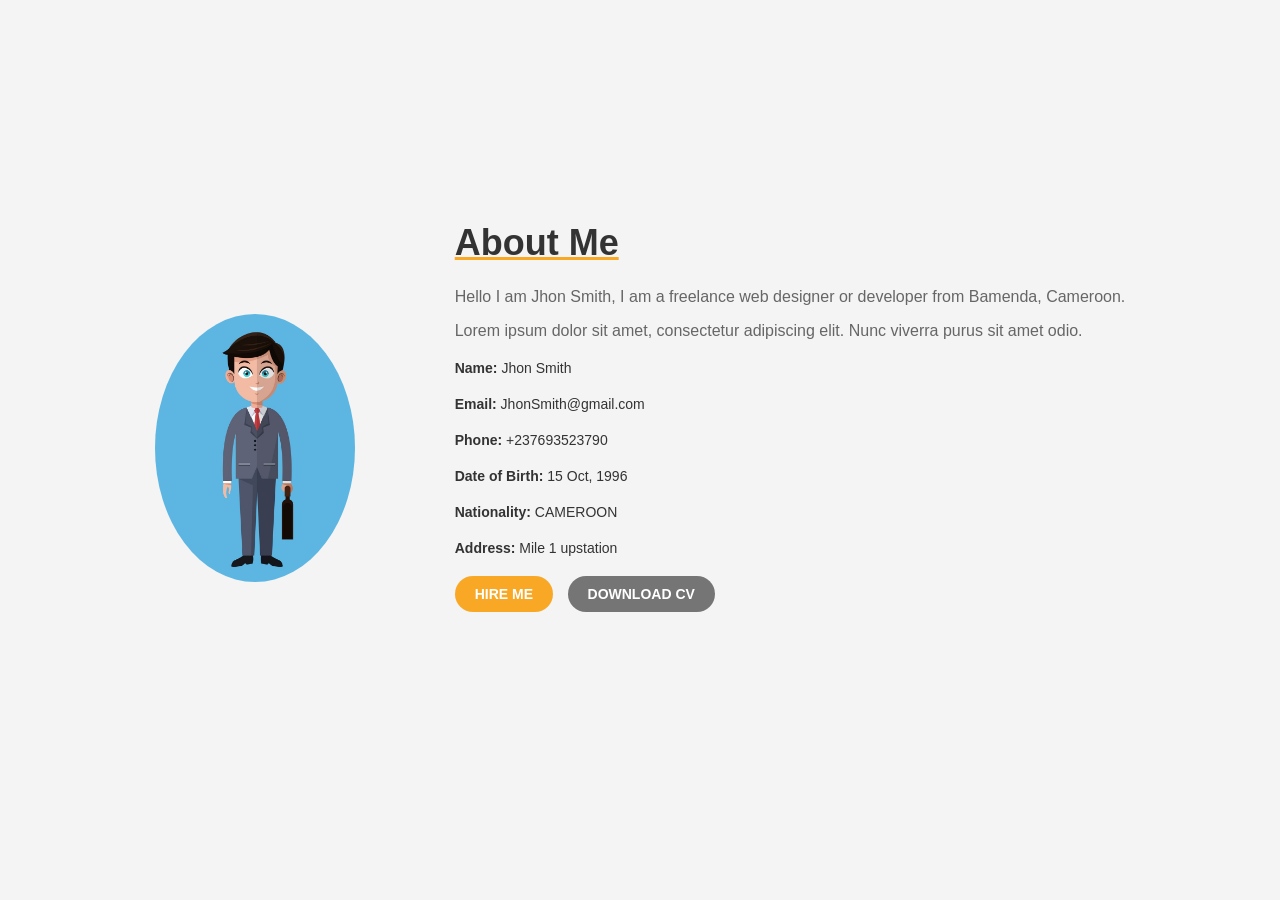
<file: about0.html>
<!DOCTYPE html>
<html lang="en">
<head>
    <meta charset="UTF-8">
    <meta name="viewport" content="width=device-width, initial-scale=1.0">
    <title>About Me</title>
    <link rel="stylesheet" href="styles.css">
</head>
<body>
    <div class="container">
        <div class="profile-picture">
            <img src="img2.jpg" alt="Profile Picture">
        </div>
        <div class="about-me">
            <h1>About Me</h1>
            <p>Hello I am Jhon Smith, I am a freelance web designer or developer from Bamenda, Cameroon.</p>
            <p>Lorem ipsum dolor sit amet, consectetur adipiscing elit. Nunc viverra purus sit amet odio.</p>
            <div class="details">
                <p><strong>Name:</strong> Jhon Smith</p>
                <p><strong>Email:</strong> JhonSmith@gmail.com</p>
                <p><strong>Phone:</strong> +237693523790</p>
                <p><strong>Date of Birth:</strong> 15 Oct, 1996</p>
                <p><strong>Nationality:</strong> CAMEROON</p>
                <p><strong>Address:</strong> Mile 1 upstation</p>
            </div>
            <div class="buttons">
                <a href="#" class="hire-me">HIRE ME</a>
                <a href="#" class="download-cv">DOWNLOAD CV</a>
            </div>
        </div>
    </div>
</body>
</html>
</file>
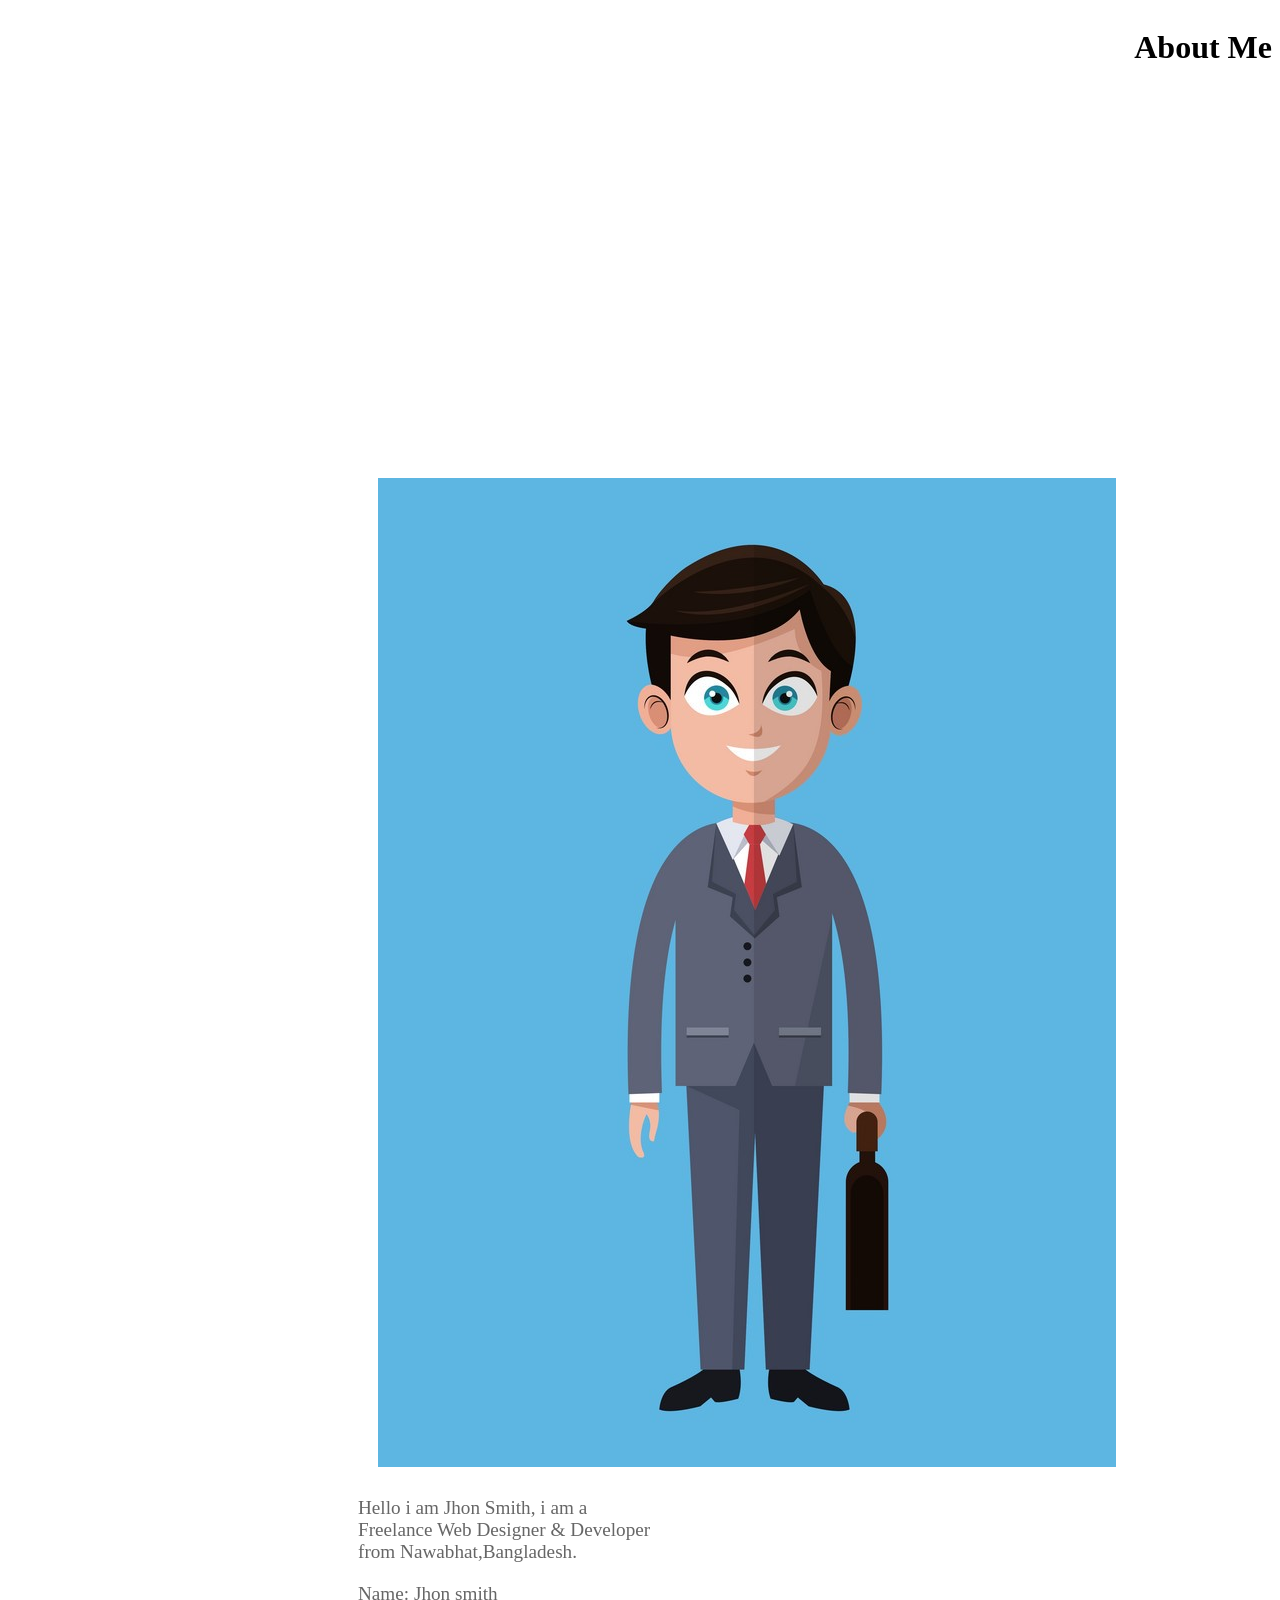
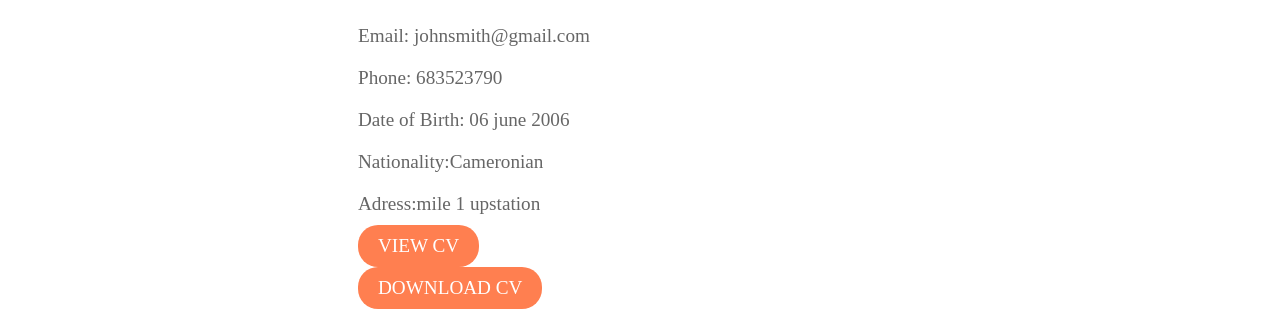
<file: about2.html>
<!DOCTYPE html>
<html lang="en">
<head>
    <meta charset="UTF-8">
    <meta name="viewport" content="width=device-width, initial-scale=1.0">
    <title>Document</title>
    <link rel="stylesheet" href="about1.css">
</head>
<body>
    <div  class="info">
        <h1> About Me</h1></div>
    <div class="container">
        <div class="profile-image">
            <img src="img2.jpg" alt="Jhon Smith">
        <p> Hello i am Jhon Smith, i am a Freelance Web Designer & Developer from Nawabhat,Bangladesh.</p>
        <p>Name: Jhon smith</p>
        <p>Email: johnsmith@gmail.com</p>
        <p>Phone: 683523790</p>
        <P>Date of Birth: 06 june 2006</P>
        <p>Nationality:Cameronian</p>
        <p>Adress:mile 1 upstation</p>
        <a href="#" class="button">VIEW CV</a>
        <a href="#" class="button"> DOWNLOAD CV</a> 
        
        </div>
      </div>
      </body>
      </html>
</file>
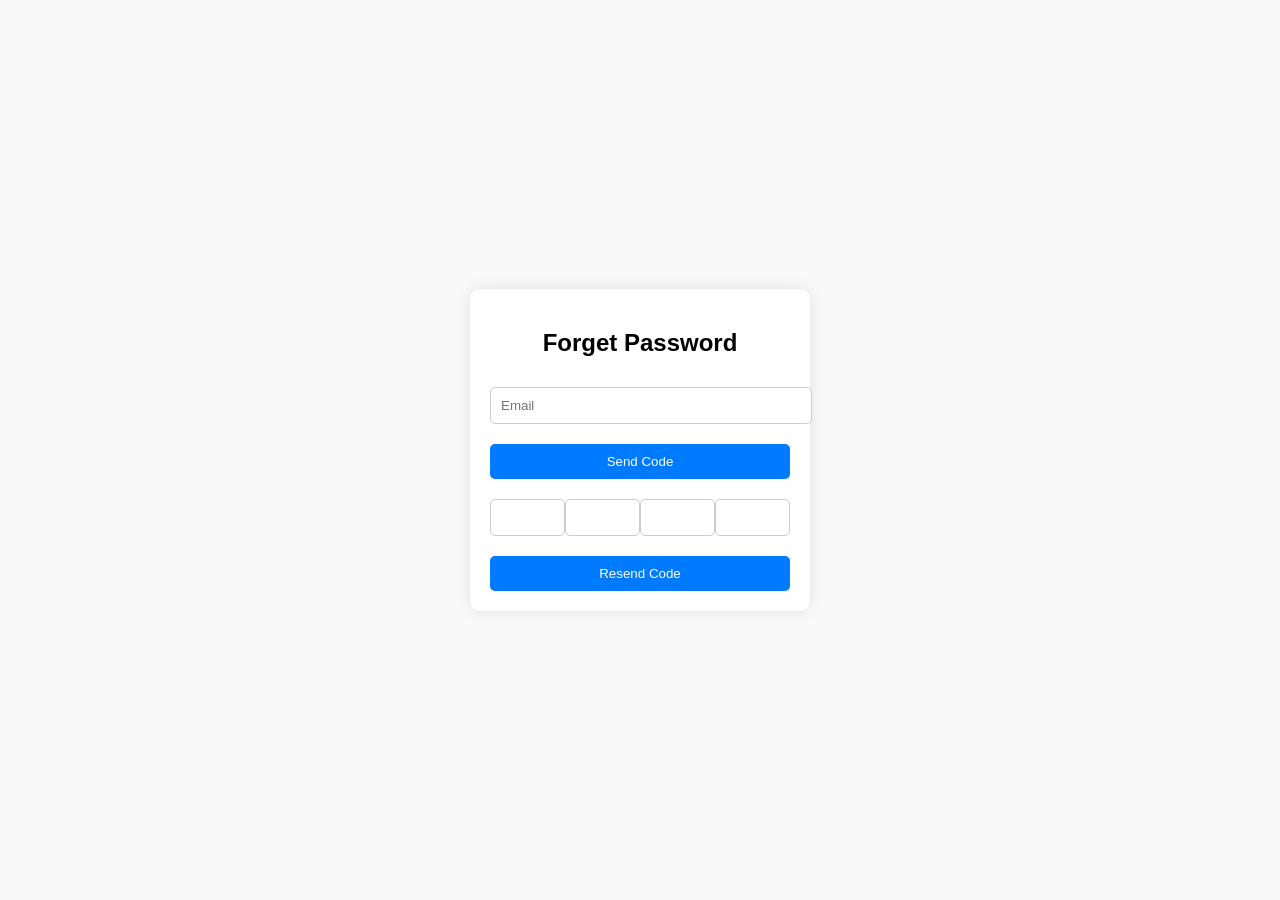
<file: FORGOTTENPWDFORM.html>
<!DOCTYPE html>
<html lang="en">
<head>
    <meta charset="UTF-8">
    <meta name="viewport" content="width=device-width, initial-scale=1.0">
    <title>Forgot Password</title>
    <link rel="stylesheet" href="style9.css">
</head>
<body>

<div class="container">
    <h2>Forget Password</h2>
    <form id="emailForm">
        <input type="email" placeholder="Email" required>
        <button type="submit">Send Code</button>
    </form>
    <div id="codeSection" style="display: none;">
    <p>A link has been sent to your email. Kindly input the code here.</p>
    
</div>
<div class="code-input">
    <input type="text" maxlength="1">
    <input type="text" maxlength="1">
    <input type="text" maxlength="1">
    <input type="text" maxlength="1">
</div>
<button>Resend Code</button>
</div>
</body>
</html>
</file>
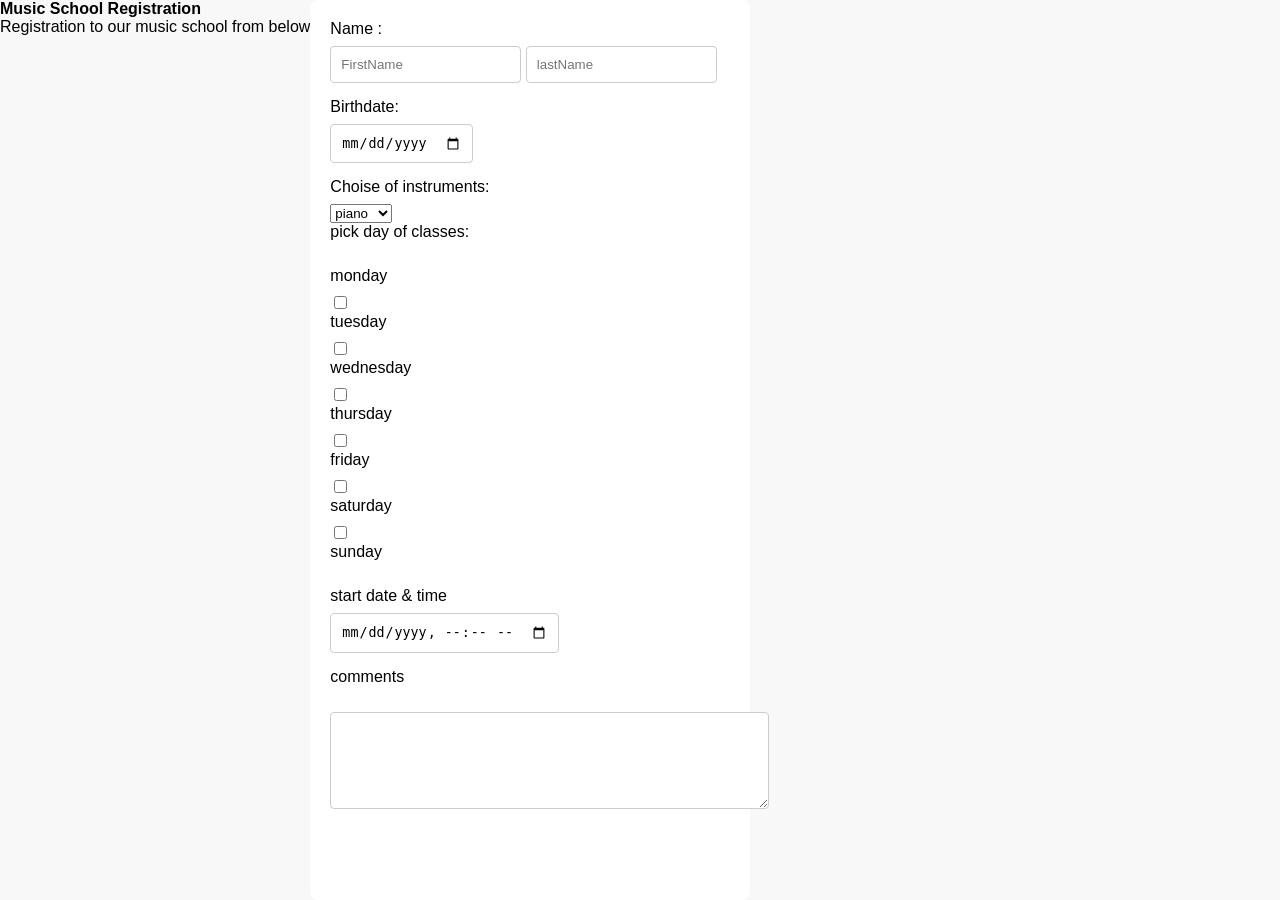
<file: FORM.html>
<!DOCTYPE html>
<html lang="en">
<head>
    <meta charset="UTF-8">
    <meta http-equiv="X-UA-Compatible" content="IE=edge">
    <meta name="viewport" content="width=device-width, initial-scale=1.0">
    <title> registration form</title>
    <link rel="stylesheet" href="style4.css">
</head>
<body>
    <header>
        <b> Music School Registration</b><br>
        Registration to our music school from below
    </header>
      <form>
          <label for="firstName" > Name :</label>
          <input type="text" id="firstName" name="firstName" placeholder="FirstName" required>
          <input type="text" id="lastName" name="lastName" placeholder="lastName" required>
          <br>
          </label> 
          <label for=" birthdate">Birthdate:</label>
          <input type="date" id="birthdate" name="birthdate" required>
          <br>
          <label for=" instrument"> Choise of instruments:</label>
          <select id="Instrument name " name="instruments" required>
              <option> piano</option>
              <option>Guitar</option>
              <option>violin</option>
              <option> Drums</option>
          </select>
          <br>
          <label> pick day of classes:</label> 
        <br>
          <label for="monday">monday</label>
             <input type="checkbox" id="tuesday" name="classdays" value="tuesday"> <br>
             <label for="tuesday">tuesday</label>
             <input type="checkbox" id="wednesday" name="classdays" value="wednesday"><br>
             <label for="wednesday">wednesday</label> 
             <input type="checkbox" id="thursday" name="classdays" value="thursday"><br>
             <label for="thursday">thursday</label>
             <input type="checkbox" id="friday" name="classdays" value="friday"> <br>
             <label for="friday">friday</label>
             <input type="checkbox" id="saturday" name="classdays" value="saturday"> <br>
             <label for="saturday">saturday</label>
             <input type="checkbox" id="sunday" name="classdays" value="sunday"><br>
             <label for="sunday">sunday</label>
             <br>
             <label for="start date">start date & time </label>
             <input type="datetime-local" id="start time" name="startDate" required>
             <label for="comments">comments</label> <br>
             <textarea name="comments" id="comments" cols="50" rows="5"></textarea>

      </form>
</body>
</html>
</file>
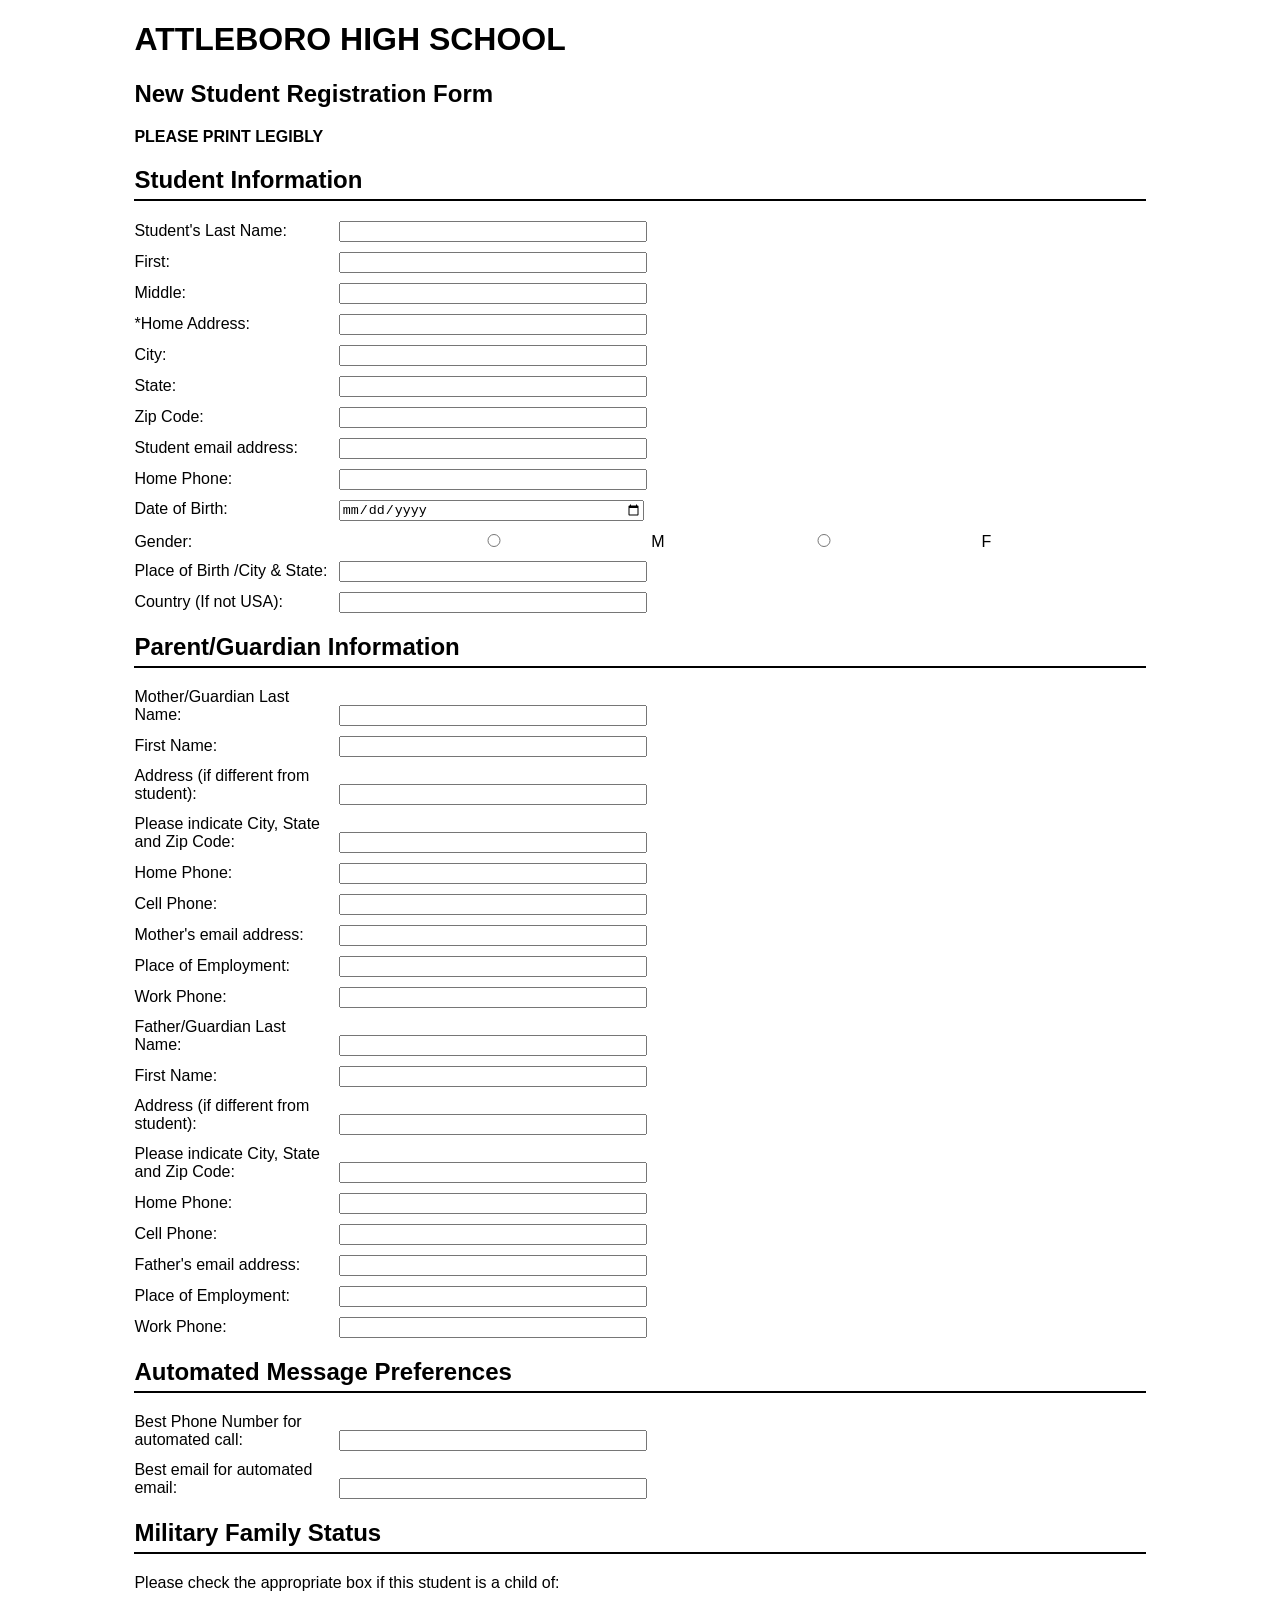
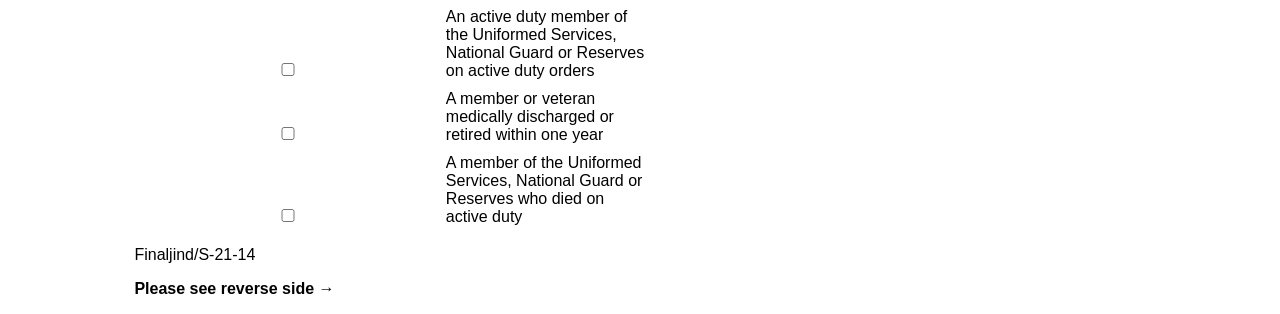
<file: form1.html>
<!DOCTYPE html>
<html lang="en">
<head>
    <meta charset="UTF-8">
    <meta name="viewport" content="width=device-width, initial-scale=1.0">
    <title>New Student Registration Form</title>
    <link rel="stylesheet" href="style5.css ">
       
</head>
<body>
    <div class="container">
        <h1>ATTLEBORO HIGH SCHOOL</h1>
        <h2>New Student Registration Form</h2>
        <p><strong>PLEASE PRINT LEGIBLY</strong></p>

        <div class="form-section">
            <h2>Student Information</h2>
            <div>
                <label for="student-last-name">Student's Last Name:</label>
                <input type="text" id="student-last-name">
            </div>
            <div>
                <label for="student-first-name">First:</label>
                <input type="text" id="student-first-name">
            </div>
            <div>
                <label for="student-middle-name">Middle:</label>
                <input type="text" id="student-middle-name">
            </div>
            <div>
                <label for="home-address">*Home Address:</label>
                <input type="text" id="home-address">
            </div>
            <div>
                <label for="city">City:</label>
                <input type="text" id="city">
            </div>
            <div>
                <label for="state">State:</label>
                <input type="text" id="state">
            </div>
            <div>
                <label for="zip-code">Zip Code:</label>
                <input type="text" id="zip-code">
            </div>
            <div>
                <label for="student-email">Student email address:</label>
                <input type="email" id="student-email">
            </div>
            <div>
                <label for="home-phone">Home Phone:</label>
                <input type="tel" id="home-phone">
            </div>
            <div>
                <label for="dob">Date of Birth:</label>
                <input type="date" id="dob">
            </div>
            <div>
                <label for="gender">Gender:</label>
                <input type="radio" id="gender-m" name="gender" value="M"> M
                <input type="radio" id="gender-f" name="gender" value="F"> F
            </div>
            <div>
                <label for="birth-city-state">Place of Birth /City & State:</label>
                <input type="text" id="birth-city-state">
            </div>
            <div>
                <label for="country">Country (If not USA):</label>
                <input type="text" id="country">
            </div>
        </div>

        <div class="form-section">
            <h2>Parent/Guardian Information</h2>
            <div>
                <label for="mother-last-name">Mother/Guardian Last Name:</label>
                <input type="text" id="mother-last-name">
            </div>
            <div>
                <label for="mother-first-name">First Name:</label>
                <input type="text" id="mother-first-name">
            </div>
            <div>
                <label for="mother-address">Address (if different from student):</label>
                <input type="text" id="mother-address">
            </div>
            <div>
                <label for="mother-city-state-zip">Please indicate City, State and Zip Code:</label>
<input type="text" id="mother-city-state-zip">

            </div>
            <div>
                <label for="mother-home-phone">Home Phone:</label>
                <input type="tel" id="mother-home-phone">
            </div>
            <div>
                <label for="mother-cell-phone">Cell Phone:</label>
                <input type="tel" id="mother-cell-phone">
            </div>
            <div>
                <label for="mother-email">Mother's email address:</label>
                <input type="email" id="mother-email">
            </div>
            <div>
                <label for="mother-employment">Place of Employment:</label>
                <input type="text" id="mother-employment">
            </div>
            <div>
                <label for="mother-work-phone">Work Phone:</label>
                <input type="tel" id="mother-work-phone">
            </div>
            <div>
                <label for="father-last-name">Father/Guardian Last Name:</label>
                <input type="text" id="father-last-name">
            </div>
            <div>
                <label for="father-first-name">First Name:</label>
                <input type="text" id="father-first-name">
            </div>
            <div>
                <label for="father-address">Address (if different from student):</label>
                <input type="text" id="father-address">
            </div>
            <div>
                <label for="father-city-state-zip">Please indicate City, State and Zip Code:</label>
                <input type="text" id="father-city-state-zip">
            </div>
            <div>
                <label for="father-home-phone">Home Phone:</label>
                <input type="tel" id="father-home-phone">
            </div>
            <div>
                <label for="father-cell-phone">Cell Phone:</label>
                <input type="tel" id="father-cell-phone">
            </div>
            <div>
                <label for="father-email">Father's email address:</label>
                <input type="email" id="father-email">
            </div>
            <div>
                <label for="father-employment">Place of Employment:</label>
                <input type="text" id="father-employment">
            </div>
            <div>
                <label for="father-work-phone">Work Phone:</label>
                <input type="tel" id="father-work-phone">
            </div>
        </div>

        <div class="form-section">
            <h2>Automated Message Preferences</h2>
            <div>
                <label for="best-phone">Best Phone Number for automated call:</label>
                <input type="tel" id="best-phone">
            </div>
            <div>
                <label for="best-email">Best email for automated email:</label>
                <input type="email" id="best-email">
            </div>
        </div>

        <div class="form-section">
            <h2>Military Family Status</h2>
            <p>Please check the appropriate box if this student is a child of:</p>
            <div>
                <input type="checkbox" id="active-duty" name="military-status" value="active-duty">
                <label for="active-duty">An active duty member of the Uniformed Services, National Guard or Reserves on active duty orders</label>
            </div>
            <div>
                <input type="checkbox" id="medically-discharged" name="military-status" value="medically-discharged">
                <label for="medically-discharged">A member or veteran medically discharged or retired within one year</label>
            </div>
            <div>
                <input type="checkbox" id="died-active-duty" name="military-status" value="died-active-duty">
                <label for="died-active-duty">A member of the Uniformed Services, National Guard or Reserves who died on active duty</label>
            </div>
        </div>

        <p>Finaljind/S-21-14</p>
        <p><strong>Please see reverse side &rarr;</strong></p>
    </div>
</body>
</html>
</file>
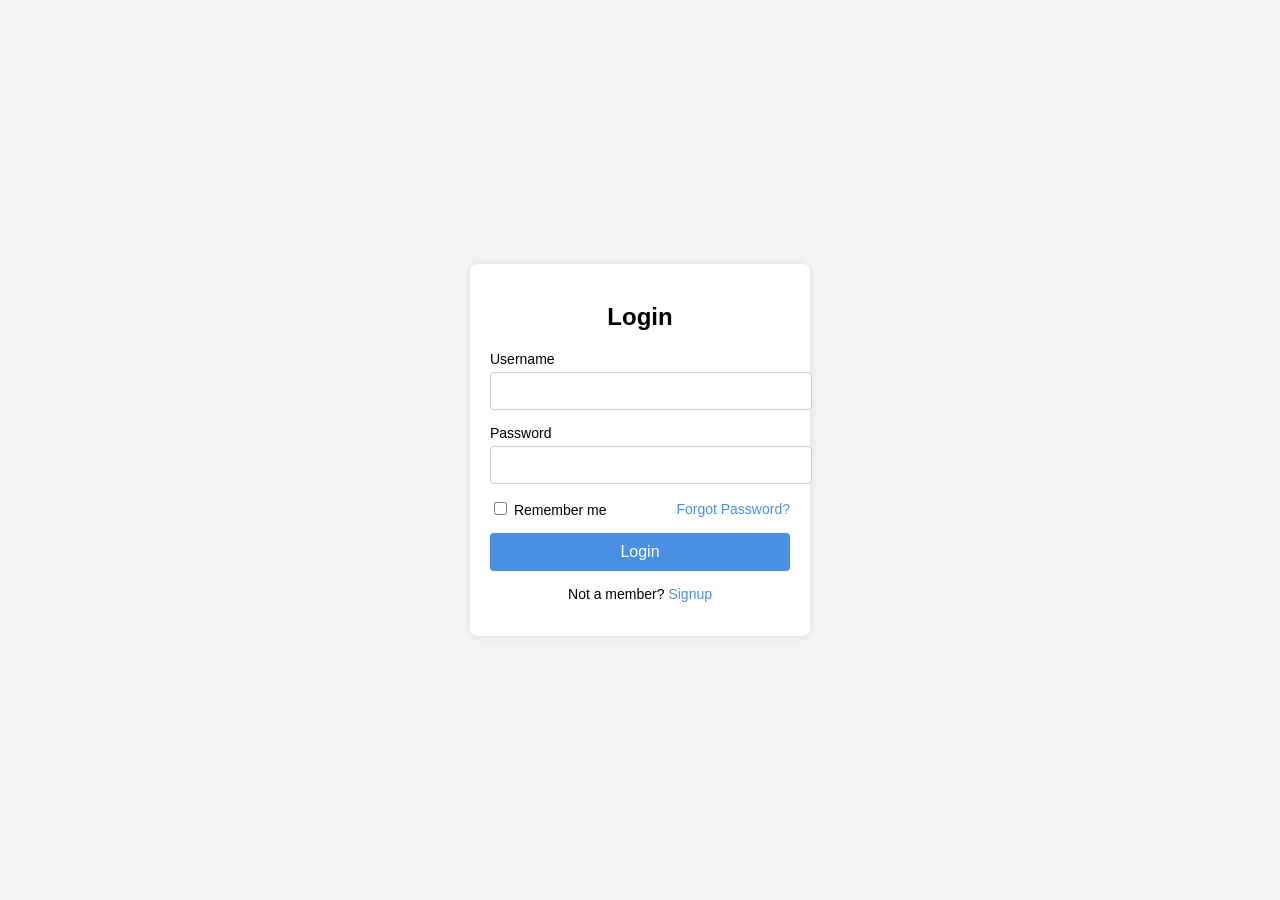
<file: loginform.html>
<!DOCTYPE html>
<html lang="en">
<head>
    <meta charset="UTF-8">
    <meta name="viewport" content="width=device-width, initial-scale=1.0">
    <title>Login Form</title>
    <link rel="stylesheet" href="style8.css">
</head>
<body>
    <div class="login-form">
        <h2>Login</h2>
        <form action="/login" method="post">
            <div class="input-group">
                <label for="username">Username</label>
                <input type="text" id="username" name="username" required>
            </div>
            <div class="input-group">
                <label for="password">Password</label>
                <input type="password" id="password" name="password" required>
            </div>
            <div class="options">
                <label>
                    <input type="checkbox" name="remember"> Remember me
                </label>
                <a href="/forgot-password">Forgot Password?</a>
            </div>
            <button type="submit">Login</button>
        </form>
        <p>Not a member? <a href="signupform.html">Signup</a></p>
    </div>
</body>
</html>
</file>
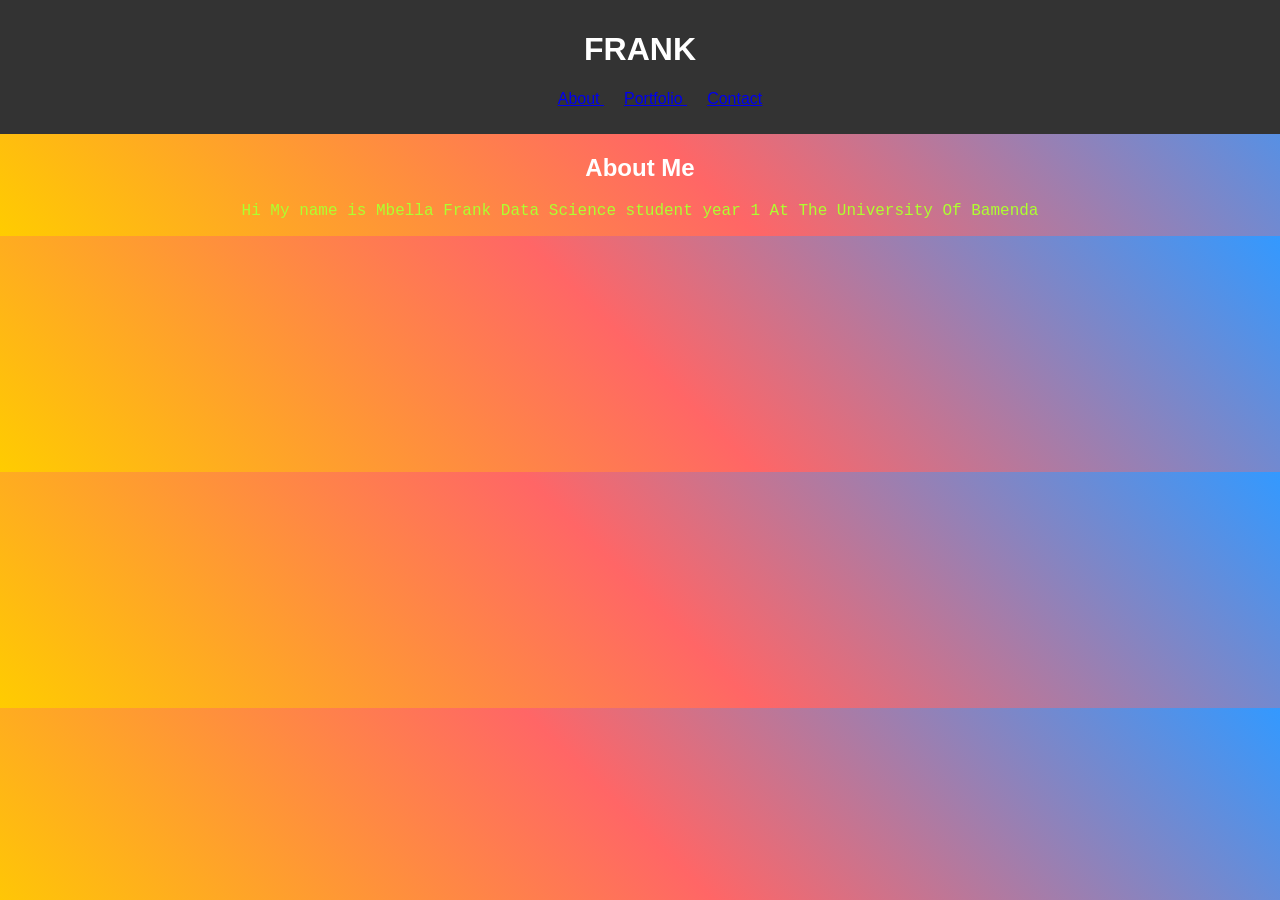
<file: PORTFOLIO WEBSITE.HTML>
<!DOCTYPE HTML>
 <html>
     <head>
         <meta charset="UTL-8">
         <title>
             FRANK-PORTFOLIO WEBSITE
         </title>
        <style>
            body {
    font-family: arial, sans serif;
    margin: 0;
    padding: 0;
    background: linear-gradient(45deg, #ffcc00,#ff6666, #3399ff);
    color: white;
}
header{
    background-color: #333;
    color: #fff;
    padding: 10px 0;
    text-align: center;
}
nav ul{
    list-style-type: inline;

}
nav ul li {
    display: inline;
    margin: 0 10px;

}
select{
    padding: 20px;

}
.portfolio-items{
display: flex;
justify-content: center;
}
.portfolio-item {
    margin: 20px;
    text-align: center;
    
}
.center-align {
    text-align: center;
}
img {
    display: block;
    margin: 0 auto;
    align-items: center;
}
p {
    color:greenyellow;
    font-family: 'Courier New', Courier, monospace;
}
        </style>
     </head>
     <body>
         <header>
             <h1>
                 FRANK 
             </h1>
             <NAV>
                 <ul>
                     <li> <a href="#About"> About  </a> </li>
                     <li><a href="#portfolio">Portfolio </a></li> 
                     <li><a href="#contact">Contact </a></li> 
                    
         </header>
         <main>
            <section id="about" >
                <div class="center-align">
                <h2> About Me</h2>
                <p > Hi My name is Mbella Frank Data Science student year 1 At The University Of Bamenda </p>
                        
                  </div>
            </section>
             
            </select>
         </main>
         
         
     </body>

 </html>
</file>
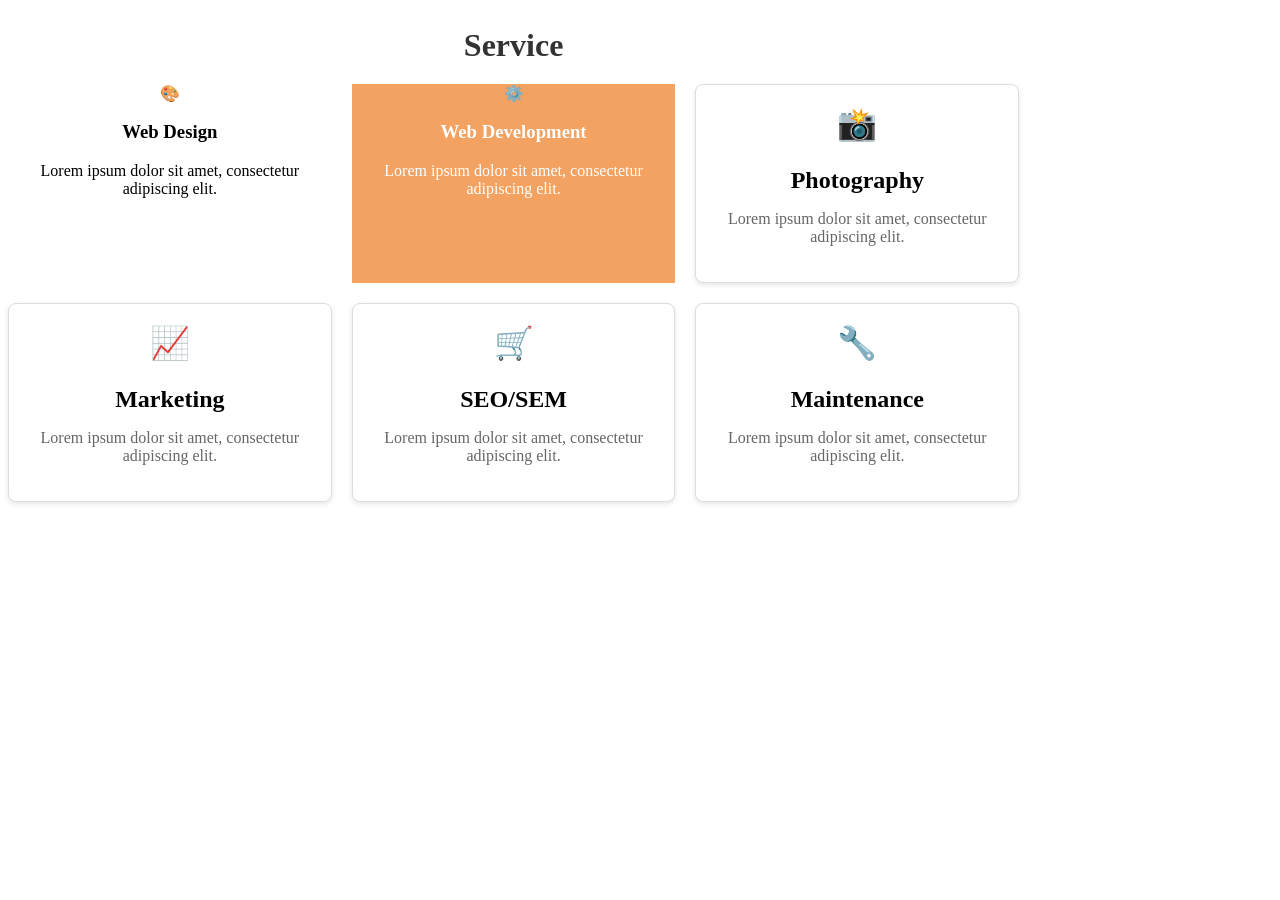
<file: services.html>
<!DOCTYPE html>
<html lang="en">
<head>
    <meta charset="UTF-8">
    <meta name="viewport" content="width=device-width, initial-scale=1.0">
    <title>Services</title>
    <link rel="stylesheet" href="styles2.css">
</head>
<body>
    <section class="section">
        <h2 class="title">Service</h2>
        <div class="service-container">
            <div class="service-box">
                <div class="icon">🎨</div>
                <h3>Web Design</h3>
                <p>Lorem ipsum dolor sit amet, consectetur adipiscing elit.</p>
            </div>
            <div class="service-box active">
                <div class="icon">⚙️</div>
                <h3>Web Development</h3>
                <p>Lorem ipsum dolor sit amet, consectetur adipiscing elit.</p>
            </div>
            <div class="box">
                <div class="icon">📸</div>
                <h3>Photography</h3>
                <p>Lorem ipsum dolor sit amet, consectetur adipiscing elit.</p>
            </div>
            <div class="box">
                <div class="icon">📈</div>
                <h3>Marketing</h3>
                <p>Lorem ipsum dolor sit amet, consectetur adipiscing elit.</p>
            </div>
            <div class="box">
                <div class="icon">🛒</div>
                <h3>SEO/SEM</h3>
                <p>Lorem ipsum dolor sit amet, consectetur adipiscing elit.</p>
            </div>
            <div class="box">
                <div class="icon">🔧</div>
                <h3>Maintenance</h3>
                <p>Lorem ipsum dolor sit amet, consectetur adipiscing elit.</p>
            </div>
        </div>
    </section>
</body>
</html>
</file>
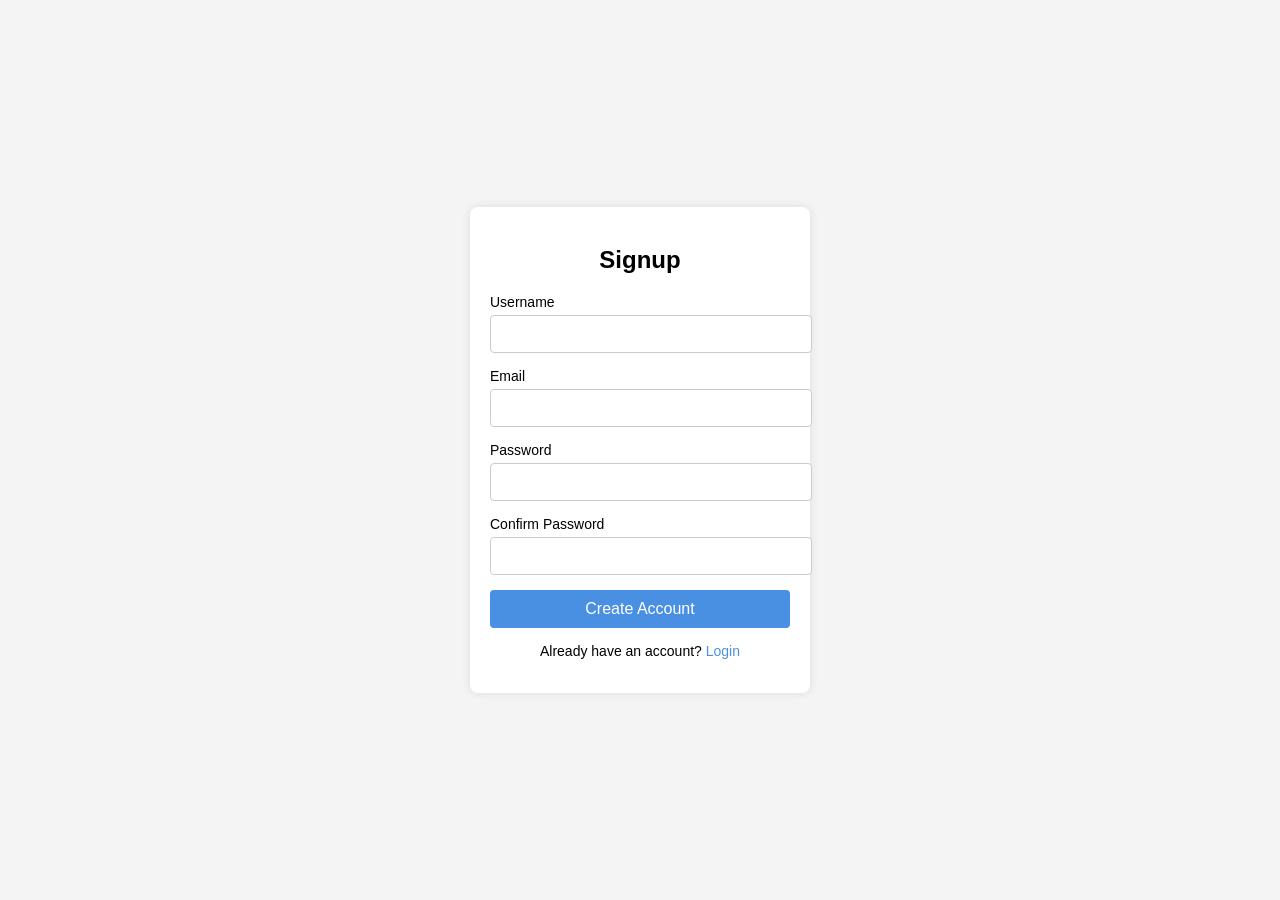
<file: signupform.html>
<!DOCTYPE html>
<html lang="en">
<head>
    <meta charset="UTF-8">
    <meta name="viewport" content="width=device-width, initial-scale=1.0">
    <title>Signup Form</title>
    <link rel="stylesheet" href="style7.css">
</head>
<body>
    <div class="signup-form">
        <h2>Signup</h2>
        <form action="/signup" method="post">
            <div class="input-group">
                <label for="username">Username</label>
                <input type="text" id="username" name="username" required>
            </div>
            <div class="input-group">
                <label for="email">Email</label>
                <input type="email" id="email" name="email" required>
            </div>
            <div class="input-group">
                <label for="password">Password</label>
                <input type="password" id="password" name="password" required>
            </div>
            <div class="input-group">
                <label for="confirm-password">Confirm Password</label>
                <input type="password" id="confirm-password" name="confirm-password" required>
            </div>
            <button type="submit">Create Account</button>
        </form>
        <p>Already have an account? <a href="loginform.html">Login</a></p>
    </div>
</body>
</html>
</file>
<file: styles.css>
body {
    font-family: Arial, sans-serif;
    background-color: #f4f4f4;
    margin: 0;
    padding: 0;
}

.container {
    display: flex;
    justify-content: center;
    align-items: center;
    height: 100vh;
}

.profile-picture img {
    width: 200px;
    border-radius: 100%;
}

.about-me {
    margin-left: 100px;
    margin-bottom: 10vh;
}

.about-me h1 {
    font-size: 36px;
    color: #333;
    text-decoration: underline;
    text-decoration-color: #f9a825;
}

.about-me p {
    font-size: 16px;
    color: #666;
}

.details p {
    margin: 5px 0;
    font-size: 14px;
    color: #333;
    margin-top: 20px;
}

.buttons {
    margin-top: 20px;
}

.hire-me, .download-cv {
    display: inline-block;
    padding: 10px 20px;
    margin-right: 10px;
    text-decoration: none;
    color: white;
    background-color: #f9a825;
    border-radius: 20px;
    font-size: 14px;
    font-weight: bold;
}

.download-cv {
    background-color: #757575;
}
</file>
<file: about1.css>
/*body{
    font-family: Arial, Helvetica, sans-serif;
    background-color: #f5f5f5;
    margin: 0;
    padding: 20px;
}
*/
.info{
        
        height: 400px
    
}
.info h1{
    float: right;
}
.container{
    padding: 30px;
    margin: 1rem 20rem;
    font-size: 1.2rem;
    color: #777;
}
.container {
    margin-top: 20px;
    max-width: 100%;
    height: 400px;
    width: 300px;
    float: left;
}
.container img{
 flex: 2;
padding: 20px;
float: left;
}
.container h1{
font-size: 24px;
color: #333;
margin-bottom: 20px;
}
.container p {
margin:10px 0;
color: #666;
float: left;
}
.button{
    background-color: #ff7f50;
    color: white;
    padding: 10px 20px;
    border: none;
    border-radius: 20px;
    cursor: pointer;
    text-align: center;
    text-decoration: none;
    float: left;

}
.button:hover{
    background-color: #ff6347;
}
</file>
<file: style9.css>
body {
    font-family: Arial, sans-serif;
    display: flex;
    justify-content: center;
    align-items: center;
    height: 100vh;
    margin: 0;
    background-color: #f9f9f9;
}

.container {
    background-color: #fff;
    border-radius: 10px;
    box-shadow: 0 0 15px rgba(0, 0, 0, 0.1);
    width: 300px;
    padding: 20px;
    text-align: center;
}

.container h2 {
    margin-bottom: 20px;
}

.container input[type="email"],
.container input[type="text"] {
    width: 100%;
    padding: 10px;
    margin: 10px 0;
    border: 1px solid #ccc;
    border-radius: 5px;
}
 
.container button {
    width: 100%;
    padding: 10px;
    margin-top: 10px;
    background-color: #007bff;
    color: white;
    border: none;
    border-radius: 5px;
    cursor: pointer;
}

.container button:hover {
    background-color: #0056b3;
}

.code-input {
    display: flex;
    justify-content: space-between;
    margin-top: 10px;
}

.code-input input {
    width: 45px;
    text-align: center;
}

.resend-link {
    margin-top: 20px;
    font-size: 14px;
    color: #777;
}
</file>
<file: style4.css>
body{
    font-family: Arial, Helvetica, sans-serif;
    background-color: #f8f8f8;
    margin: 0;
    padding: 0;
    display: flex;
    justify-content: left;
    align-items: left;
    height: 100vh;

}
form{
    background-color: #fff;
    padding: 20px;
    border-radius: 8px;
    box-shadow: 0 0 10px rga(0, 0, 0 0.1);
    max-width: 400px;
    width: 100%;

}
label{
    display: block;
    margin-bottom: 8px;
    font: bold;
}
input[type="text"], 
input[type="date"],
input[type="datetime-local"],
section,
textarea{
    width: calc(100% -20px);
    padding: 10px;
    margin-bottom: 15px;
    border: 1px solid #ccc;
    border-radius: 4px;
    box-shadow: border-box;
}
input[type"]
</file>
<file: style5.css>
body {
    font-family: Arial, sans-serif;
}
.container {
    width: 80%;
    margin: 0 auto;
}
.form-section {
    margin-bottom: 20px;
}
.form-section h2 {
    border-bottom: 2px solid #000;
    padding-bottom: 5px;
}
.form-section div {
    margin: 10px 0;
}
.form-section label {
    display: inline-block;
    width: 200px;
}
.form-section input {
    width: 300px;
}
</file>
<file: style8.css>
body {
    font-family: Arial, sans-serif;
    background-color: #f4f4f4;
    display: flex;
    justify-content: center;
    align-items: center;
    height: 100vh;
    margin: 0;
}

.login-form {
    background-color: white;
    padding: 20px;
    border-radius: 8px;
    box-shadow: 0 0 10px rgba(0, 0, 0, 0.1);
    width: 300px;
    text-align: center;
}

.login-form h2 {
    margin-bottom: 20px;
}

.input-group {
    margin-bottom: 15px;
    text-align: left;
}

.input-group label {
    display: block;
    margin-bottom: 5px;
    font-size: 14px;
}

.input-group input {
    width: 100%;
    padding: 10px;
    border: 1px solid #ccc;
    border-radius: 4px;
    font-size: 14px;
}

.options {
    display: flex;
    justify-content: space-between;
    align-items: center;
    margin-bottom: 15px;
}

.options label {
    font-size: 14px;
}

.options a {
    font-size: 14px;
    color: #4A90E2;
    text-decoration: none;
}

.options a:hover {
    text-decoration: underline;
}

button {
    width: 100%;
    padding: 10px;
    background-color: #4A90E2;
    color: white;
    border: none;
    border-radius: 4px;
    cursor: pointer;
    font-size: 16px;
}

button:hover {
    background-color: #357ABD;
}

.login-form p {
    margin-top: 15px;
    font-size: 14px;
}

.login-form p a {
    color: #4A90E2;
    text-decoration: none;
}

.login-form p a:hover {
    text-decoration: underline;
}
</file>
<file: styles2.css>
/*body {
    font-family: Arial, sans-serif;
    background-color: #f9f9f9;
    color: #333;
    margin: 0;
    padding: 0;
    display: flex;
    justify-content: center;
    align-items: center;
    height: 100vh;
}
*/
.section {
    text-align: center;
    width: 80%;
    max-width: 1200px;
}

.title {
    font-size: 2em;
    margin-bottom: 20px;
    color: #333;
}

.service-container {
    display: grid;
    grid-template-columns: repeat(auto-fit, minmax(250px, 1fr));
    gap: 20px;
}

.box {
    background: #fff;
    border: 1px solid #ddd;
    border-radius: 8px;
    padding: 20px;
    box-shadow: 0 2px 5px rgba(0, 0, 0, 0.1);
    transition: all 0.3s ease;
}

.box:hover {
    box-shadow: 0 4px 15px rgba(0, 0, 0, 0.2);
}

.box .icon {
    font-size: 2em;
    margin-bottom: 15px;
}

.box h3 {
    font-size: 1.5em;
    margin-bottom: 10px;
}

.box p {
    font-size: 1em;
    color: #666;
}

.service-box.active {
    background-color: #f4a261;
    color: white;
    border: none;
}
</file>
<file: style7.css>
body {
    font-family: Arial, sans-serif;
    background-color: #f4f4f4;
    display: flex;
    justify-content: center;
    align-items: center;
    height: 100vh;
    margin: 0;
}

.signup-form {
    background-color: white;
    padding: 20px;
    border-radius: 8px;
    box-shadow: 0 0 10px rgba(0, 0, 0, 0.1);
    width: 300px;
    text-align: center;
}

.signup-form h2 {
    margin-bottom: 20px;
}

.input-group {
    margin-bottom: 15px;
    text-align: left;
}

.input-group label {
    display: block;
    margin-bottom: 5px;
    font-size: 14px;
}

.input-group input {
    width: 100%;
    padding: 10px;
    border: 1px solid #ccc;
    border-radius: 4px;
    font-size: 14px;
}

button {
    width: 100%;
    padding: 10px;
    background-color: #4A90E2;
    color: white;
    border: none;
    border-radius: 4px;
    cursor: pointer;
    font-size: 16px;
}

button:hover {
    background-color: #357ABD;
}

.signup-form p {
    margin-top: 15px;
    font-size: 14px;
}

.signup-form p a {
    color: #4A90E2;
    text-decoration: none;
}

.signup-form p a:hover {
    text-decoration: underline;
}
</file>
